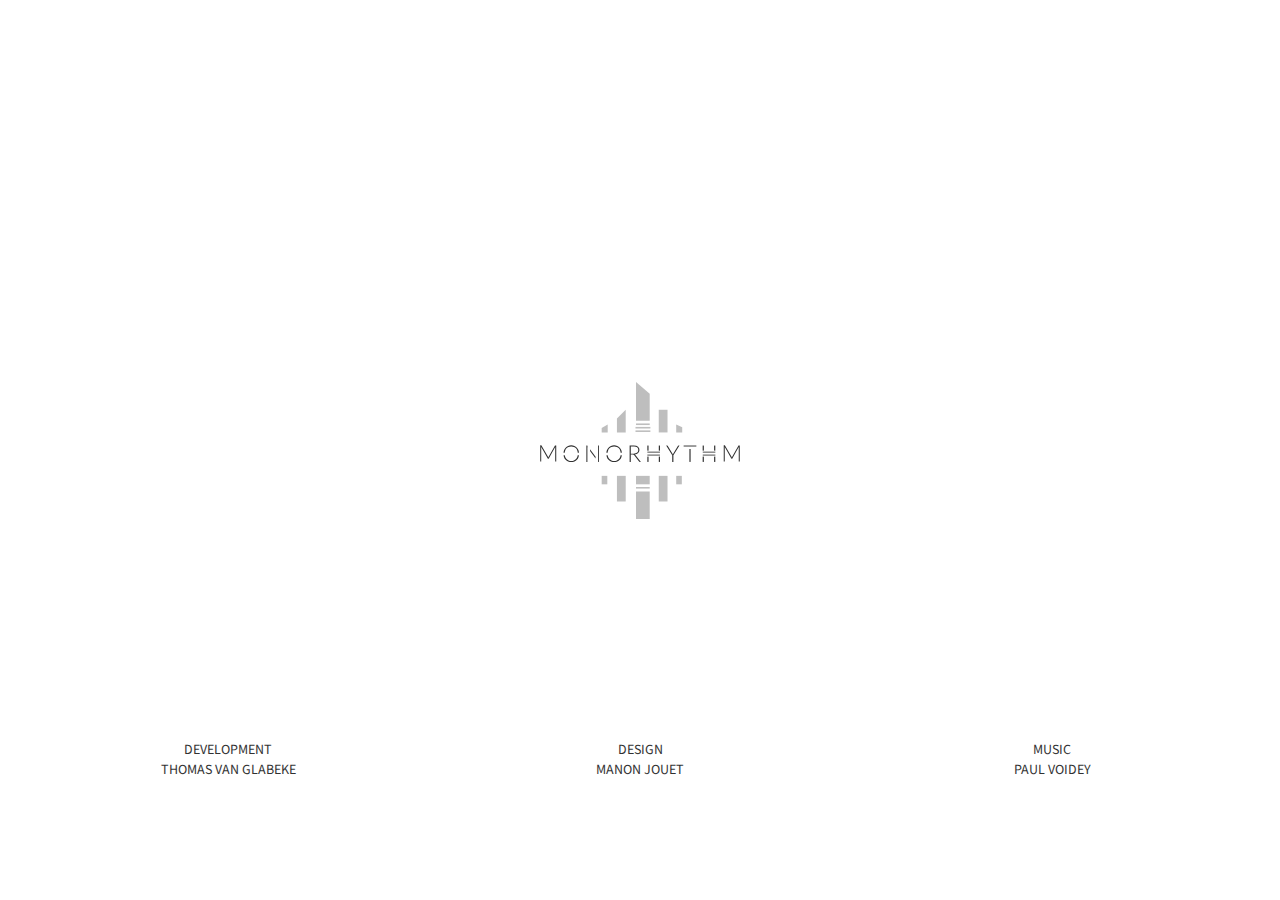
<file: monolith/index.html>
<!DOCTYPE html>
<html lang="en">
<head>
    <meta charset="UTF-8">
    <meta name="viewport" content="width=device-width, initial-scale=1.0">
    <title>DevX</title>
    <link rel="stylesheet" href="css/style.css">
</head>

<body>
    <div class="logo_typo"></div>
    <div class="loader">
      <div class="logo_loading"></div>

      <div class="names">
        <div>DEVELOPMENT<br>
        THOMAS VAN GLABEKE</div>
        <div>DESIGN<br>
        MANON JOUET</div>
      <div>MUSIC<br>
      PAUL VOIDEY</div>
</div>
    </div>
    <div class="ui">
<div class="logo"></div>
<div class="clickto">CLICK TO
  <br>MAKE SOUNDS</div>
</div>
    <script src="js/bundle.js"></script>
</body>

</html>
</file>
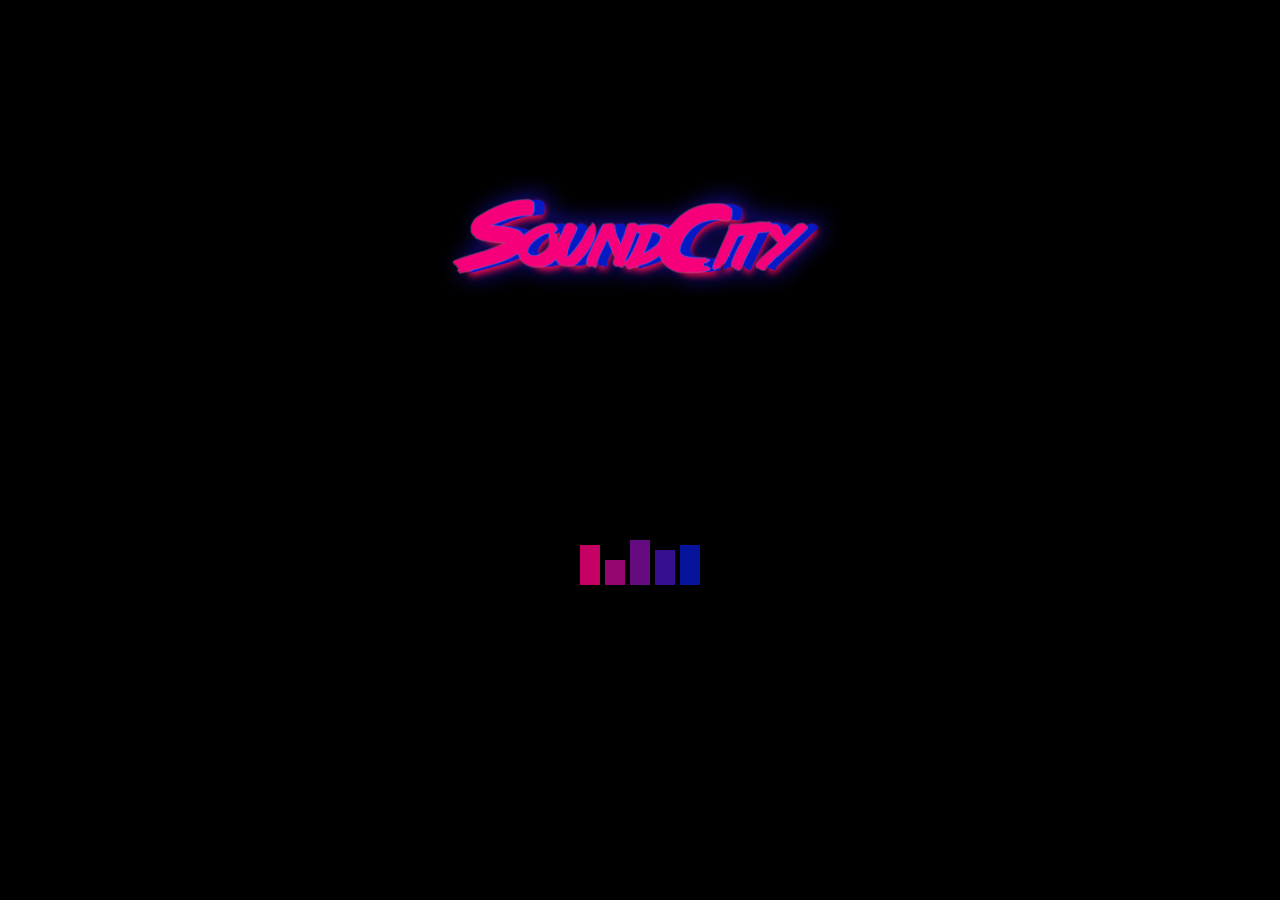
<file: SoundCity/index.html>
<!doctype html>
<html>
<head>
    <meta charset="UTF-8">
    <title>SoundCity by Thomas Van Glabeke</title>
<link href="https://fonts.googleapis.com/css?family=Work+Sans:200" rel="stylesheet">
<link rel="stylesheet" href="assets/style.css">
</head>
<body>
<div id="loader">
<div class='loaderLogo'></div>
<div class="loading">
    <div class="rect"></div>
    <div class="rect"></div>
    <div class="rect"></div>
    <div class="rect"></div>
    <div class="rect"></div>
</div>
</div>
<div id="UIContainer">
    <div class='logo'></div>
    <div class="trait"></div>
<h3>How to navigate ?</h3>    
<div class="rel">
<span>Keyboard</span>
<span class="ab">Mouse</span>
</div>
<div class="rel">
<p>
Forward : Z | &#8593;   <br>
Backward : S | &#8595;  <br>
Left : Q | &#8592;<br>
Right : D | &#8594; <br>
Up : R <br>
Down : F <br>
</p>
<p class="ab">
Left Click : Forward<br>
Right Click : Backward<br>
Moove : Orientation
<br><br>
Day/Night Mode : N<br>
Random : SpaceBar
</p>
</div>
<div class="trait"></div>
<div class="credits">Made by <a class='link' href="http://twitter.com/tomvanglabeke">@TomVanGlabeke</a>
<br><br>
<span class='artist'>Song : <a class='link' href="https://soundcloud.com/huhwhatandwhere/kaytranada-holy-hole-inna">Kayranada - Holy Hole Inna Donut</span>
</div>
<div class='abs'>Press ESC to hide the helper</div>
    </div>
<div id="WebGL-output"></div>

<script type="text/javascript" src="lib/three.min.js"></script>
<script type="text/javascript" src="lib/FirstPersonControls.js"></script>
<script type="text/javascript" src="js/script.js"></script>
<script type="text/javascript" src="js/UI.js"></script>
</body>
</html>
</file>
<file: monolith/css/style.css>
@import url(https://fonts.googleapis.com/css?family=Source+Sans+Pro:600);body{margin:0;background-color:#000;font-family:Source Sans Pro;cursor:none}canvas{left:0}#stats,canvas{position:absolute;top:0}#stats{left:50%;transform:translateX(-50%);z-index:2}#controlKit,#stats{display:none!important}.picker .field-wrap{width:154px!important;height:154px!important}.picker .slider-wrap{width:auto!important;height:154px!important}.loader{background-color:#fff;position:absolute;top:0;left:0;width:100%;height:100%;z-index:10}.logo_typo{top:40px;left:40px;background-position:0 0;background-image:url("../assets/logotypo.svg");z-index:3;pointer-events:none}.logo_loading,.logo_typo{position:absolute;width:200px;height:200px;background-size:contain;background-repeat:no-repeat}.logo_loading{background-image:url("../assets/logo_loader.svg")}.logo,.logo_loading{background-position:50%;top:50%;left:50%;transform:translate(-50%,-50%)}.logo{width:50px;height:200px;background-repeat:no-repeat;background-size:contain;background-image:url("../assets/logo.svg");position:absolute}.clickto{top:50%;transform:translate(-50%,-50%);font-size:20px;pointer-events:none}.clickto,.names{position:absolute;left:50%;text-align:center}.names{width:80vw;transform:translateX(-50%);bottom:120px;display:-ms-flexbox;display:flex;-ms-flex-pack:justify;justify-content:space-between}.names div{width:200px;font-size:14px}.ui{position:absolute;left:50%;transform:translateX(-50%);bottom:120px;width:160px;height:160px;box-sizing:border-box;border:1px solid #fff;border-radius:50%;display:-ms-flexbox;display:flex;z-index:3;transition:opacity .2s ease}.ui .clickto{color:#fff;font-size:12px}.ui .logo{filter:brightness(100);height:150px}
</file>
<file: SoundCity/assets/style.css>
html,
body {
    margin: 0;
    padding: 0;
    overflow: hidden;
	cursor: none ;
}

body {
    background-color: #DD709B;
    color: white;
    font-family: 'Work Sans', sans-serif;
    font-weight: 100;
}

#UIContainer {
    display: block;
    height: 450px;
    width: 400px;
    border: 1px solid white;
    z-index: 10;
    background-color: rgba(0, 0, 0, 0.6);
    padding: 25px;
    position: absolute;
    top: 50%;
    transform: translateY(-50%);
    right: 50px;
    animation: ease-in-out 1s UIin 1;
    transition: all 1s ease;
    animation-fill-mode: forwards;
    visibility: hidden;
}

@keyframes UIin {
    0% {
/*        transform: translateX(50vw) translateY(-50%);*/
        opacity: 0;
        background-color: rgba(0, 0, 0, 0.2);
    }
/*    70% {*/
/*        transform: translateX(-20px) translateY(-50%);*/
/*        background-color: rgba(0, 0, 0, 0.4);*/
/*        opacity: 0.8;*/
/*    }*/
    100% {
/*        transform: translateX(0) translateY(-50%);*/
        background-color: rgba(0, 0, 0, 0.6);
        opacity: 1;
    }
}

@keyframes UIout {
    0% {
        opacity: 1;
/*        transform: translateX(0) translateY(-50%)*/
    }
/*    30% {*/
/*        transform: translateX(-20px) translateY(-50%);*/
/*        background-color: rgba(0, 0, 0, 0.4);*/
/*    }*/
    100% {
/*        transform: translateX(50vw) translateY(-50%);*/
        opacity: 0;
        background-color: rgba(0, 0, 0, 0.2);
    }
}

#UIContainer h1 {
    font-weight: 100;
}

#UIContainer h3,
p {
    font-weight: 100;
}

.logo {
    background-image: url('logo.png');
    background-size: contain;
    width: 80%;
    height: 100px;
    display: block;
    background-repeat: no-repeat;
    background-position: center;
    margin: 0 auto;
}

p {
    margin: 0;
}

.trait {
    margin: 0 auto;
    width: 60px;
    display: block;
    border-bottom: 1px solid white;
}

.rel {
    position: relative;
    margin-bottom: 25px;
}

.ab {
    position: absolute;
    top: 0;
    right: 0;
    text-align: right;
}

.credits {
    text-align: center;
    margin: 25px;
}

.link {
    text-decoration: none;
    font-weight: 300;
    color: white;
}

.artist {
    font-size: 12px;
}

#loader {
    height: 100vh;
    width: 100vw;
    background-color: black;
    z-index: 9999;
}

.loading {
    position: absolute;
    top: 60%;
    display: block;
    left: 0;
    right: 0;
    margin-left: auto;
    margin-right: auto;
    width: 120px;
}

.loaderLogo {
    position: absolute;
    top: 10%;
    left: 0;
    right: 0;
    margin-left: auto;
    margin-right: auto;
    background-image: url('logo.png');
    background-size: contain;
    width: 400px;
    height: 300px;
    display: block;
    background-repeat: no-repeat;
    background-position: center;
    margin: 0 auto;
    z-index: 9999999;
}

.rect {
    transform-origin: bottom;
    width: 20px;
    display: inline-block;
    animation: scaleTop 1s infinite;
    opacity: 0.8;
}

.rect:nth-child(1) {
    animation-delay: 200ms;
    background-color: #F5007A;
    height: 40px;
}

.rect:nth-child(2) {
    animation-delay: 400ms;
    background-color: #BA068C;
    height: 25px;
}

.rect:nth-child(3) {
    animation-delay: 600ms;
    background-color: #7E0D9F;
    height: 45px;
}

.rect:nth-child(4) {
    animation-delay: 800ms;
    background-color: #4313B1;
    height: 35px;
}

.rect:nth-child(5) {
    animation-delay: 1s;
    background-color: #0719C3;
    height: 40px;
}

.abs {
    position: absolute ;
    top: -20px ;
    font-size: 15px ;
    right: 0 ;
    animation : 1s linear infinite flash  ;
    animation-direction: alternate;
    transition: all 1s ease ;
    opacity: 0.5;
}

@keyframes flash {
    from { opacity : 0}
    to { opacity : 1 }
}

@keyframes scaleTop {
    0% {
        transform: scaleY(1);
    }
    50% {
        opacity: 0.3;
        transform: scaleY(1.5);
    }
    100% {
        transform: scaleY(1);
    }
}
</file>
